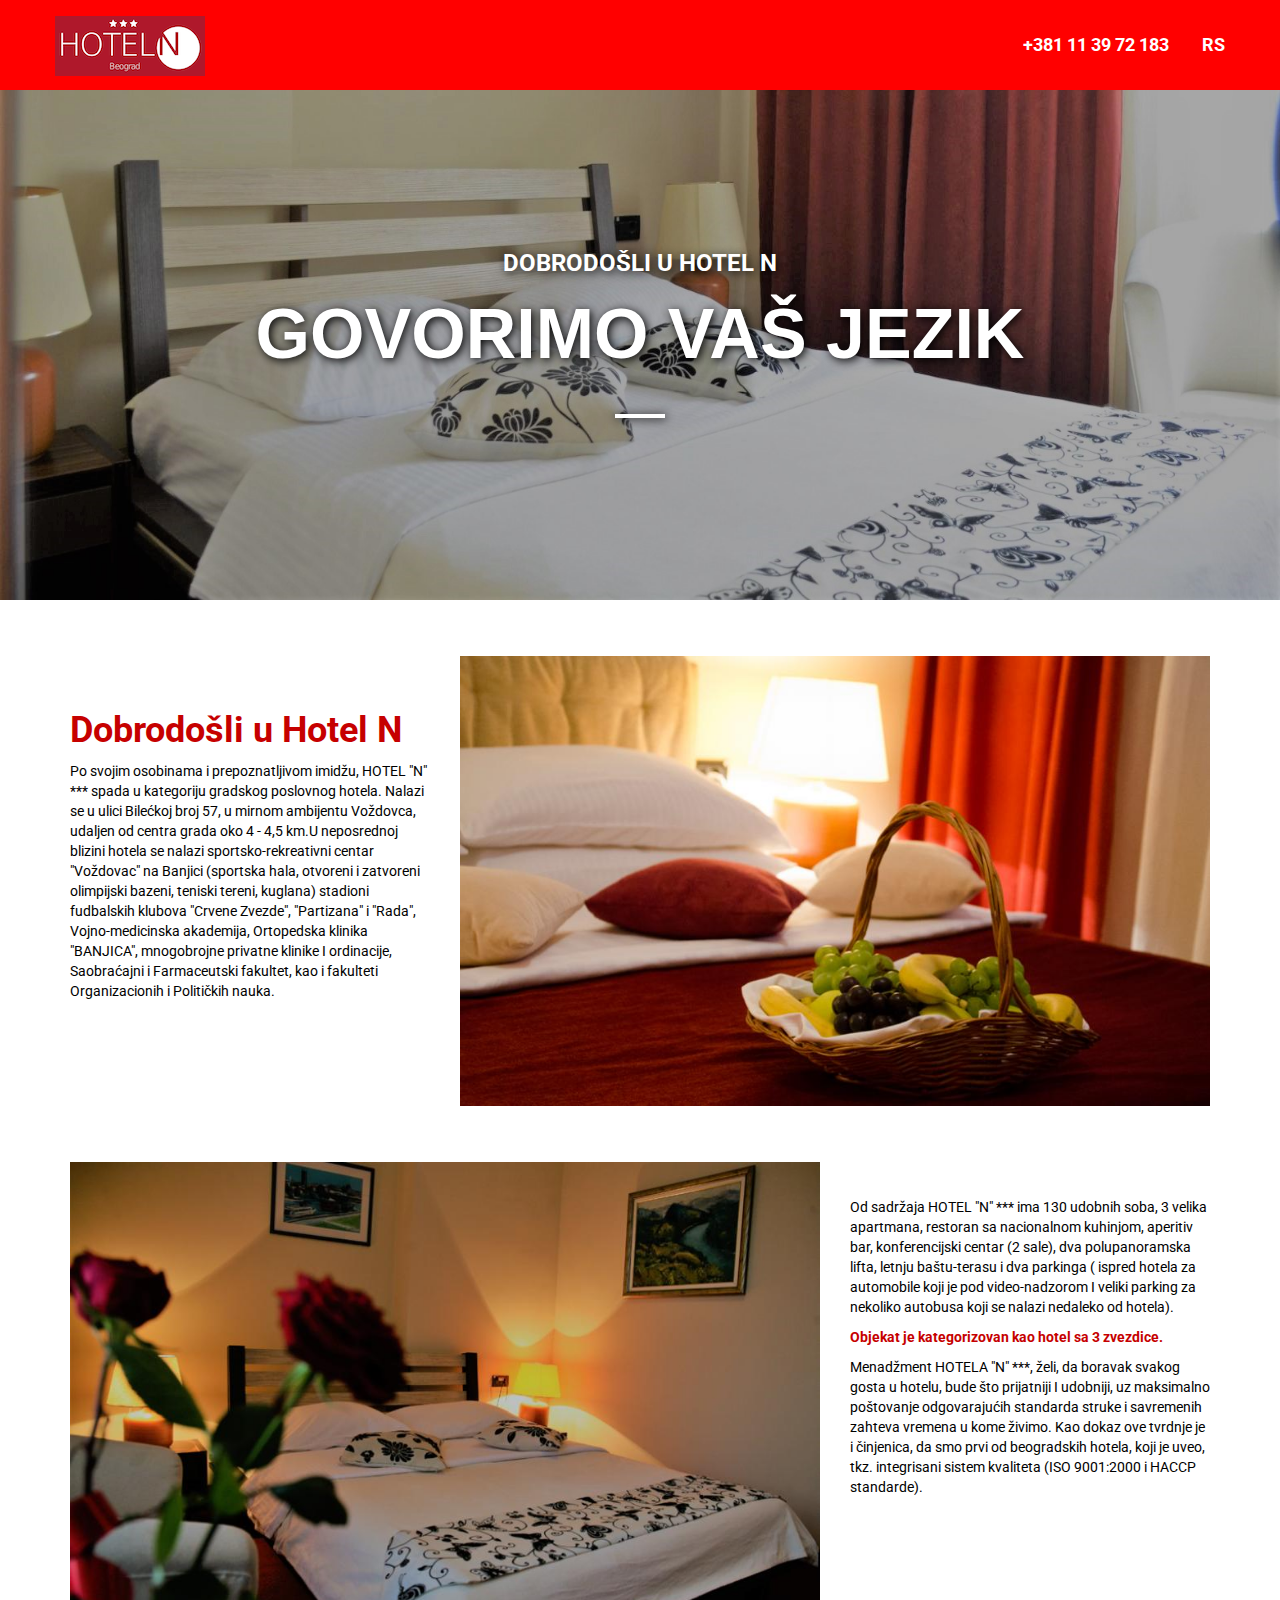
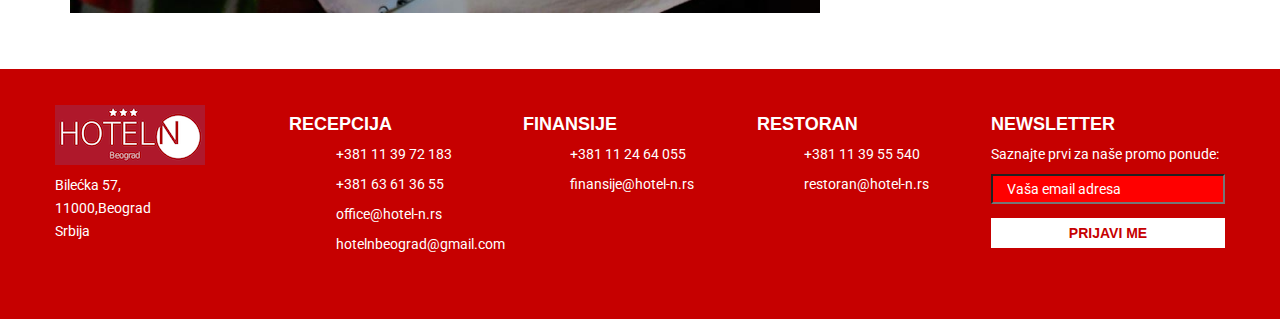
<file: index.html>
<!DOCTYPE html>
<html>
<head>
	<title>Dobrodošli u Hotel N</title>
	<link rel="shortcut icon" href="favicon.png">

	<meta charset="UTF-8">
	<meta name="viewport" content="width=device-width ,initial-scale=1.0">
	<!-- css styles -->
	<link rel="stylesheet" type="text/css" href="css/bootstrap.min.css">
	<link href="https://fonts.googleapis.com/css?family=Roboto|Ubuntu" rel="stylesheet">
	<link rel="stylesheet" href="https://use.fontawesome.com/releases/v5.7.1/css/all.css" integrity="sha384-fnmOCqbTlWIlj8LyTjo7mOUStjsKC4pOpQbqyi7RrhN7udi9RwhKkMHpvLbHG9Sr" crossorigin="anonymous">
	<link rel="stylesheet" type="text/css" href="css/animate.css">
	<link rel="stylesheet" type="text/css" href="css/reset.css">
	<link rel="stylesheet" type="text/css" href="style.css">
	<link rel="stylesheet" type="text/css" href="css/responsive.css">
	<link rel="stylesheet" type="text/css" href="css/animation.css">

	<!-- scripts -->
	<script type="text/javascript"  src="js/jquery-3.3.1.min.js"></script>
	<script type="text/javascript" src="js/caroufredsel.js"></script>
	<script type="text/javascript" src="js/respond.js"></script>
</head>
<body>
	<header>
		<div class="container">
			<div class="row">
				<a class="logo animation" data-animation="fadeInLeft" href="#"><img src="img/logo.png" alt="logo"></a>
				<div class="desno">
					<nav class="animation" data-animation="fadeInRight">
						<ul  class="menu" id="menu">

							<li><a href="#">+381 11 39 72 183</a></li>

								<li class="dropdown"><a><i class="fa fa-globe-europe"></i>  RS</a>
									<div class="dropdown-content">
										<a href="index-en.html"><i class="fa fa-globe-europe"></i>  EN</a>
									</div>
								</li>

							</ul>



					</nav>
					<div class="clearfix"></div>
				</div>
			</div>
		</div>
	</header>

	<section class="slider" id="slider">
		<ul class="slider-arrows">
			<li>
				<i class="fa fa-chevron-left" id="left"></i>
			</li>
			<li id="right">
				<i class="fa fa-chevron-right"></i>
			</li>
		</ul>
		<ul class="slider-carousel" id="slider-carousel">
			<li class="img1">
				<h3>DOBRODOŠLI U HOTEL N</h3>
				<h1>GOVORIMO VAŠ JEZIK</h1>
				<ul>
					<li class="divider">
					</li>
				</ul>
			</li>
			<li class="img2">
				<h3>DOBRODOŠLI U HOTEL N</h3>
				<h1>GOVORIMO VAŠ JEZIK</h1>
				<ul>
					<li class="divider">
					</li>
				</ul>
			</li>
			<li class="img1">
				<h3>DOBRODOŠLI U HOTEL N</h3>
				<h1>GOVORIMO VAŠ JEZIK</h1>
				<ul>
					<li class="divider">
					</li>
				</ul>
			</li>
			<li class="img2">
				<h3>DOBRODOŠLI U HOTEL N</h3>
				<h1>GOVORIMO VAŠ JEZIK</h1>
				<ul>
					<li class="divider">
					</li>
				</ul>
			</li>
		</ul>
		<ul class="sliderpager">
			<li><a href="#"><i class="fa fa-circle"></i></a></li>
			<li><a href="#"><i class="fa fa-circle"></i></a></li>
			<li><a href="#"><i class="fa fa-circle"></i></a></li>
			<li><a href="#"><i class="fa fa-circle"></i></a></li>
		</ul>
	</section>
	<section class="main1 section-padding">
		<div class="container">
			<div class="row">
				<div class="col-md-4">
					<h1 class="secondary">Dobrodošli u Hotel N</h1>
					<p>Po svojim osobinama i prepoznatljivom imidžu, HOTEL "N" *** spada u kategoriju gradskog poslovnog hotela. Nalazi se u ulici Bilećkoj broj 57, u mirnom ambijentu Voždovca, udaljen od centra grada oko 4 - 4,5 km.U neposrednoj blizini hotela se nalazi sportsko-rekreativni centar "Voždovac" na Banjici (sportska hala, otvoreni i zatvoreni olimpijski bazeni, teniski tereni, kuglana) stadioni fudbalskih klubova "Crvene Zvezde", "Partizana" i "Rada", Vojno-medicinska akademija, Ortopedska klinika "BANJICA", mnogobrojne privatne klinike I ordinacije, Saobraćajni i Farmaceutski fakultet, kao i fakulteti Organizacionih i Političkih nauka.</p>
				</div>
				<div class="col-md-8">
					<img src="img/main/main1.png" alt="main1" class="img1-main">
				</div>
			</div>
		</div>
	</section>

	<section class="main2 section-padding">
		<div class="container">
			<div class="row">
				<div class="col-md-8">
					<img src="img/main/main2.png" alt="main1" class="img1-main">
				</div>
				<div class="col-md-4">
					<p>Od sadržaja HOTEL "N" *** ima 130 udobnih soba, 3 velika apartmana, restoran sa nacionalnom kuhinjom, aperitiv bar, konferencijski centar (2 sale), dva polupanoramska lifta, letnju baštu-terasu i dva parkinga ( ispred hotela za automobile koji je pod video-nadzorom I veliki parking za nekoliko autobusa koji se nalazi nedaleko od hotela).</p>
					<p class="secondary bold">Objekat je kategorizovan kao hotel sa 3 zvezdice.</p>
					<p>Menadžment HOTELA "N" ***, želi, da boravak svakog gosta u hotelu, bude što prijatniji I udobniji, uz maksimalno poštovanje odgovarajućih standarda struke i savremenih zahteva vremena u kome živimo. Kao dokaz ove tvrdnje je i činjenica, da smo prvi od beogradskih hotela, koji je uveo, tkz. integrisani sistem kvaliteta (ISO 9001:2000 i HACCP standarde).</p>
				</div>
			</div>
		</div>
	</section>
	<section class="footer secondary-bg">
		<div class="container">
			<div class="row">
				<div class="col-md-2-4 lokacija dva">
					<ul>
						<li>
							<a class="logo animation" data-animation="fadeInLeft" href="#"><img src="img/logo.png" alt="logo"></a>
						</li>
						<li>
							<a href="https://www.google.com/maps/@44.7883406,20.4614587,15z" >
								<p>Bilećka 57,</p>
								<p>11000,Beograd</p>
								<p>Srbija</p>
							</a>
						</li>
						<li>
								<a href="https://www.facebook.com/HotelNBeograd/"><i class="fab fa-facebook-f"></i></a>
								<a href="https://www.instagram.com/hotel.n/"><i class="fab fa-instagram"></i></a>
						</li>
					</ul>
				</div>
				<div class="col-md-2-4 dva">
					<h4>RECEPCIJA</h4>
					<div>
						<ul>
							<li class="footer-left">
								<i class="fa fa-phone left i"></i>
							</li>
							<li  class="footer-right">
								<p>+381 11 39 72 183</p>
								<p>+381 63 61 36 55</p>
							</li>
						</ul>
					</div>
					<div>
						<ul>
							<li>
								<i class="far fa-envelope footer-left i"></i>
							</li>
							<li class="footer-right">
								<p> office@hotel-n.rs</p>
								<p>hotelnbeograd@gmail.com</p>
							</li>
						</ul>
					</div>
				</div>
				<div class="col-md-2-4">
					<h4>FINANSIJE</h4>
					<div>
						<ul>
							<li class="footer-left">
								<i class="fa fa-phone left"></i>
							</li>
							<li  class="footer-right">
								<p>+381 11 24 64 055</p>
							</li>
						</ul>
					</div>
					<div>
						<ul>
							<li>
								<i class="far fa-envelope footer-left one"></i>
							</li>
							<li class="footer-right">
								<p>finansije@hotel-n.rs</p>
							</li>
						</ul>
					</div>
				</div>
				<div class="col-md-2-4">
					<h4>RESTORAN</h4>
					<div>
						<ul>
							<li class="footer-left">
								<i class="fa fa-phone left"></i>
							</li>
							<li  class="footer-right">
								<p>+381 11 39 55 540</p>
							</li>
						</ul>
					</div>
					<div>
						<ul>
							<li>
								<i class="far fa-envelope footer-left one"></i>
							</li>
							<li class="footer-right">
								<p>restoran@hotel-n.rs</p>
							</li>
						</ul>
					</div>
				</div>
				<div class="col-md-2-4">
					<h4>NEWSLETTER</h4>
					<p>Saznajte prvi za naše promo ponude:</p>
					<form action="#">
						<fieldset>
							<input type="email" placeholder="Vaša email adresa">
						</fieldset>
					</form>

					<ul>
						<a href="#">
						<li class="submit">
							PRIJAVI ME

						</li>
						</a>
					</ul>

				</div>
			</div>
		</div>
	</section>



	<!-- body content -->
<!-- javascripts -->
<script type="text/javascript" src="js/bootstrap.min.js"></script>
<script type="text/javascript" src="js/jquery.waypoints.min.js"></script>
<script type="text/javascript" src="js/main.js"></script>

</body>
</html>
</file>
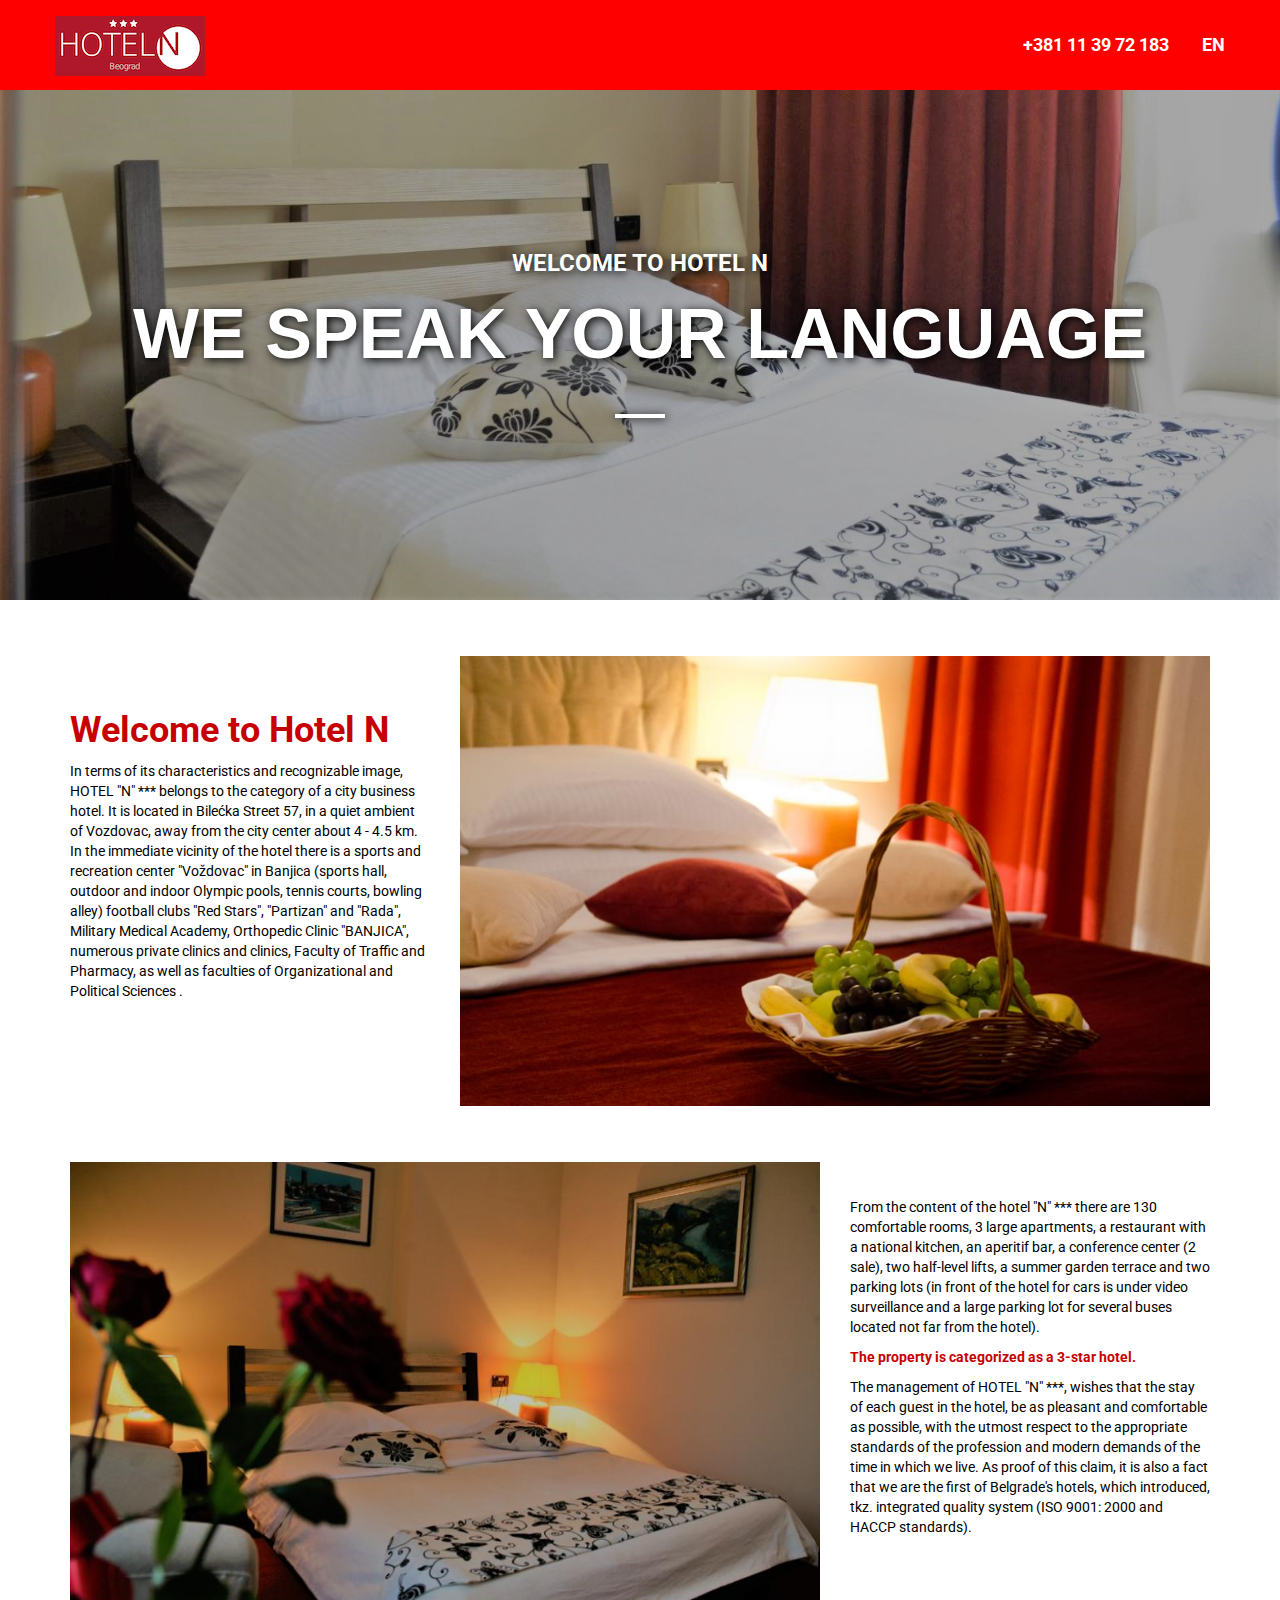
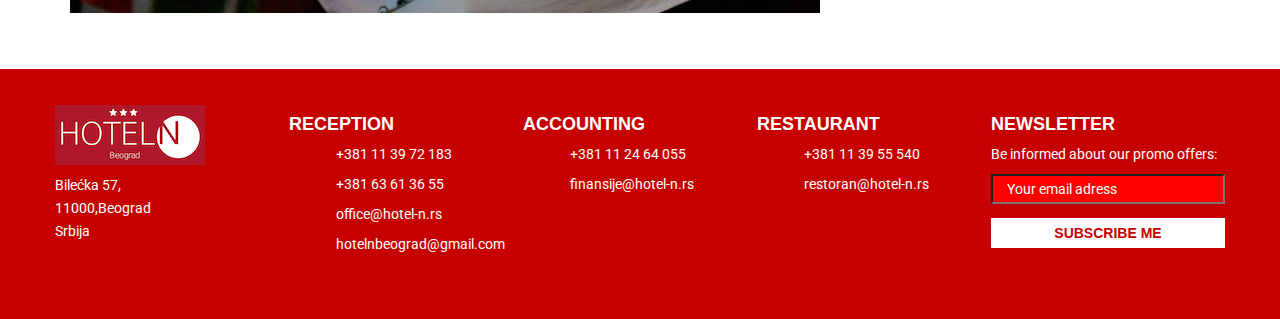
<file: index-en.html>
<!DOCTYPE html>
<html>
<head>
	<title>Welcome to Hotel N</title>
	<link rel="shortcut icon" href="favicon.png">

	<meta charset="UTF-8">
	<meta name="viewport" content="width=device-width ,initial-scale=1.0">
	<!-- css styles -->
	<link rel="stylesheet" type="text/css" href="css/bootstrap.min.css">
	<link href="https://fonts.googleapis.com/css?family=Roboto|Ubuntu" rel="stylesheet">
	<link rel="stylesheet" href="https://use.fontawesome.com/releases/v5.7.1/css/all.css" integrity="sha384-fnmOCqbTlWIlj8LyTjo7mOUStjsKC4pOpQbqyi7RrhN7udi9RwhKkMHpvLbHG9Sr" crossorigin="anonymous">
	<link rel="stylesheet" type="text/css" href="css/animate.css">
	<link rel="stylesheet" type="text/css" href="css/reset.css">
	<link rel="stylesheet" type="text/css" href="style.css">
	<link rel="stylesheet" type="text/css" href="css/responsive.css">
	<link rel="stylesheet" type="text/css" href="css/animation.css">

	<!-- scripts -->
	<script type="text/javascript"  src="js/jquery-3.3.1.min.js"></script>
	<script type="text/javascript" src="js/caroufredsel.js"></script>
	<script type="text/javascript" src="js/respond.js"></script>
</head>
<body>
	<header>
		<div class="container">
			<div class="row">
				<a class="logo animation" data-animation="fadeInLeft" href="#"><img src="img/logo.png" alt="logo"></a>
				<div class="desno">
					<nav class="animation" data-animation="fadeInRight">
						<ul  class="menu" id="menu">

							<li><a href="#">+381 11 39 72 183</a></li>
							<li class="dropdown"><a><i class="fa fa-globe-europe"></i>  EN</a>
								<div class="dropdown-content">
									<a href="index.html"><i class="fa fa-globe-europe"></i>  RS</a>
								</div>
							</li>
						</ul>
					</nav>
					<div class="clearfix"></div>
				</div>
			</div>
		</div>
	</header>

	<section class="slider" id="slider">
		<ul class="slider-arrows">
			<li>
				<i class="fa fa-chevron-left" id="left"></i>
			</li>
			<li id="right">
				<i class="fa fa-chevron-right"></i>
			</li>
		</ul>
		<ul class="slider-carousel" id="slider-carousel">
			<li class="img1">
				<h3>WELCOME TO HOTEL N</h3>
				<h1>WE SPEAK YOUR LANGUAGE</h1>
				<ul>
					<li class="divider">
					</li>
				</ul>
			</li>
			<li class="img2">
				<h3>WELCOME TO HOTEL N</h3>
				<h1>WE SPEAK YOUR LANGUAGE</h1>
				<ul>
					<li class="divider">
					</li>
				</ul>
			</li>
			<li class="img1">
				<h3>WELCOME TO HOTEL N</h3>
				<h1>WE SPEAK YOUR LANGUAGE</h1>
				<ul>
					<li class="divider">
					</li>
				</ul>
			</li>
			<li class="img2">
				<h3>WELCOME TO HOTEL N</h3>
				<h1>WE SPEAK YOUR LANGUAGE</h1>
				<ul>
					<li class="divider">
					</li>
				</ul>
			</li>
		</ul>
		<ul class="sliderpager">
			<li><a href="#"><i class="fa fa-circle"></i></a></li>
			<li><a href="#"><i class="fa fa-circle"></i></a></li>
			<li><a href="#"><i class="fa fa-circle"></i></a></li>
			<li><a href="#"><i class="fa fa-circle"></i></a></li>
		</ul>
	</section>
	<section class="main1 section-padding">
		<div class="container">
			<div class="row">
				<div class="col-md-4">
					<h1 class="secondary">Welcome to Hotel N</h1>
					<p>In terms of its characteristics and recognizable image, HOTEL "N" *** belongs to the category of a city business hotel. It is located in Bilećka Street 57, in a quiet ambient of Vozdovac, away from the city center about 4 - 4.5 km. In the immediate vicinity of the hotel there is a sports and recreation center "Voždovac" in Banjica (sports hall, outdoor and indoor Olympic pools, tennis courts, bowling alley) football clubs "Red Stars", "Partizan" and "Rada", Military Medical Academy, Orthopedic Clinic "BANJICA", numerous private clinics and clinics, Faculty of Traffic and Pharmacy, as well as faculties of Organizational and Political Sciences .</p>
				</div>
				<div class="col-md-8">
					<img src="img/main/main1.png" alt="main1" class="img1-main">
				</div>
			</div>
		</div>
	</section>

	<section class="main2 section-padding">
		<div class="container">
			<div class="row">
				<div class="col-md-8">
					<img src="img/main/main2.png" alt="main1" class="img1-main">
				</div>
				<div class="col-md-4">
					<p>From the content of the hotel "N" *** there are 130 comfortable rooms, 3 large apartments, a restaurant with a national kitchen, an aperitif bar, a conference center (2 sale), two half-level lifts, a summer garden terrace and two parking lots (in front of the hotel for cars is under video surveillance and a large parking lot for several buses located not far from the hotel).</p>
					<p class="secondary bold">The property is categorized as a 3-star hotel.</p>
					<p>The management of HOTEL "N" ***, wishes that the stay of each guest in the hotel, be as pleasant and comfortable as possible, with the utmost respect to the appropriate standards of the profession and modern demands of the time in which we live. As proof of this claim, it is also a fact that we are the first of Belgrade's hotels, which introduced, tkz. integrated quality system (ISO 9001: 2000 and HACCP standards).</p>
				</div>
			</div>
		</div>
	</section>
	<section class="footer secondary-bg">
		<div class="container">
			<div class="row">
				<div class="col-md-2-4 lokacija dva">
					<ul>
						<li>
							<a class="logo animation" data-animation="fadeInLeft" href="#"><img src="img/logo.png" alt="logo"></a>
						</li>
						<li>
							<a href="https://www.google.com/maps/@44.7883406,20.4614587,15z" >
								<p>Bilećka 57,</p>
								<p>11000,Beograd</p>
								<p>Srbija</p>
							</a>
						</li>
						<li>
								<a href="https://www.facebook.com/HotelNBeograd/"><i class="fab fa-facebook-f"></i></a>
								<a href="https://www.instagram.com/hotel.n/"><i class="fab fa-instagram"></i></a>
						</li>
					</ul>
				</div>
				<div class="col-md-2-4 dva">
					<h4>RECEPTION</h4>
					<div>
						<ul>
							<li class="footer-left">
								<i class="fa fa-phone left"></i>
							</li>
							<li  class="footer-right">
								<p>+381 11 39 72 183</p>
								<p>+381 63 61 36 55</p>
							</li>
						</ul>
					</div>
					<div>
						<ul>
							<li>
								<i class="far fa-envelope footer-left"></i>
							</li>
							<li class="footer-right">
								<p> office@hotel-n.rs</p>
								<p>hotelnbeograd@gmail.com</p>
							</li>
						</ul>
					</div>
				</div>
				<div class="col-md-2-4">
					<h4>ACCOUNTING</h4>
					<div>
						<ul>
							<li class="footer-left">
								<i class="fa fa-phone left"></i>
							</li>
							<li  class="footer-right">
								<p>+381 11 24 64 055</p>
							</li>
						</ul>
					</div>
					<div>
						<ul>
							<li>
								<i class="far fa-envelope footer-left one"></i>
							</li>
							<li class="footer-right">
								<p>finansije@hotel-n.rs</p>
							</li>
						</ul>
					</div>
				</div>
				<div class="col-md-2-4">
					<h4>RESTAURANT</h4>
					<div>
						<ul>
							<li class="footer-left">
								<i class="fa fa-phone left"></i>
							</li>
							<li  class="footer-right">
								<p>+381 11 39 55 540</p>
							</li>
						</ul>
					</div>
					<div>
						<ul>
							<li>
								<i class="far fa-envelope footer-left one"></i>
							</li>
							<li class="footer-right">
								<p>restoran@hotel-n.rs</p>
							</li>
						</ul>
					</div>
				</div>
				<div class="col-md-2-4">
					<h4>NEWSLETTER</h4>
					<p>Be informed about our promo offers:</p>
					<form action="#">
						<fieldset>
							<input type="email" placeholder="Your email adress">
						</fieldset>
					</form>

					<ul>
						<a href="#">
						<li class="submit">
							SUBSCRIBE ME

						</li>
						</a>
					</ul>

				</div>
			</div>
		</div>
	</section>



	<!-- body content -->
<!-- javascripts -->
<script type="text/javascript" src="js/bootstrap.min.js"></script>
<script type="text/javascript" src="js/jquery.waypoints.min.js"></script>
<script type="text/javascript" src="js/main.js"></script>

</body>
</html>
</file>
<file: style.css>
header
{
    color: #fff;
    height: 90px;
    line-height: 90px;
    width: 100%;
    position: fixed;
    z-index: 100;
    background-color: red;
}

header a.logo
{
    float: left;

}

header .row
{
    display: block;
}

header nav
{
    float: right;
    font-weight: bold;
}

header nav ul li
{
    padding-left: 30px;
}

header nav ul li a
{
    color: #fff;
    font-size: 18px;

    transition : all 0.3s ease-in;
    -webkit-transition : all 0.3s ease-in;
    -moz-transition : all 0.3s ease-in;
    -o-transition : all 0.3s ease-in;
}

header nav ul li a:hover
{
    color: #ffb6b1;
    text-decoration: none;

}


.dropdown {
    position: relative;
    display: inline-block;
}

.dropdown-content {
    display: none;
    position: absolute;
    background-color: #f9f9f9;
    margin-left: -30px;
    margin-top: -2px;
    min-width: 100px;
    text-align: center;
    z-index: 1;
}

.dropdown-content a {
    color: #c60000;
    text-decoration: none;
    display: block;
}

.dropdown-content a:hover {
    background-color: #f1f1f1
}

.dropdown:hover .dropdown-content {
    display: block;
}





/*** slider section ***/

.slider, .slider ul.slider-carousel , .slider ul.slider-carousel li
{
    height: 600px;
    width: 100%;
    text-align: center;
    color: white;
}

.slider ul.slider-carousel li h1
{
    margin-bottom: 30px;
    font-size: 70px;
    font-family: 'Roboto bold', sans-serif;
    color: #fff;
    text-shadow: 2px 2px 10px black;
}
.slider ul.slider-carousel li h3
{
    margin-top:250px;
    filter: none;
    font-family: 'Roboto', sans-serif;
    text-shadow: 2px 2px 10px black;
}

.slider ul.slider-carousel li.divider {
    width: 50px;
    height: 4px;
    background-color: white;
    align-content: center;
    box-shadow: 1px 1px 10px black;

}

.slider ul.slider-carousel li p
{
    margin-bottom: 50px;
}

.slider ul.slider-carousel li a
{
    padding: 10px 50px;
    margin-right: 30px;
    color: #fff;
    font-weight: bold;
    -webkit-transition: all 0.3s ease-in;
    -moz-transition: all 0.3s ease-in;
    -ms-transition: all 0.3s ease-in;
    -o-transition: all 0.3s ease-in;
    transition: all 0.3s ease-in;
}


.slider ul.slider-carousel li a:last-child
{
    margin-right: 0px;
}


.img1
{
    background:url(img/slider/slider1.png);
    background-size: 100%  100%;
}

.img2
{
    background:url(img/slider/slider2.png);
    background-size: 100%  100%;
}

.img3
{
    background:url(img/slider/slider3.png);
    background-size: 100%  100%;
}

.slider ul.sliderpager
{
    margin-top: -30px;
    position: relative;
    text-align: center;
    z-index: 99;
}

.slider ul.sliderpager li
{
    padding: 0 3px;
    height: 28px;
    line-height: 28px;
}

.slider ul.sliderpager li a
{
    color: white;
}

.slider ul.sliderpager li.selected a
{
    color: #e74c3c;
}

.slider .slider-nav
{
    margin: auto;
    margin-top: 30px;
    text-align: center;
}

.slider-nav
{
    z-index: 1000;
}

.slider .slider-nav li
{
    cursor: pointer;
    margin-right: 10px;
    font-size: 14px;
    width: 28px;
    height: 28px;
    line-height: 23px;
    font-weight: bold;
    color: #000000;
    border-radius: 50%;
    border-style: solid;
    border-color: #000000;
    border-width: 2px;
    -webkit-border-radius: 50%;
    -moz-border-radius: 50%;
}

.slider .slider-nav li:hover
{
    background-color: rgba(52,73,94,1);
}

#left
{
    position: absolute;
    z-index: 99;
    margin-top: 280px;
    left: 0;
}
#right
{
    position: absolute;
    z-index: 99;
    margin-top: 280px;
    right: 0;
}
.slider ul.slider-arrows li i{
    font-size: 40px;
    margin-left: 50px;
    margin-right: 50px;
}
.slider ul.slider-arrows
{
    position: absolute;
    width: 100%;
}


.img1-main
{
width: 100%;
}

.col-md-4
{
    margin-top: 3%
}

.main2
{
    margin-bottom: 56px;
}
.footer {
    padding-top: 36px;
    padding-bottom: 30px;
    color: white;
}
.footer .lokacija p
{
    margin-bottom: 3px;
}
.lokacija ul li
{
    margin-bottom: 10px;
}
.fa-instagram
{
    margin-left: 10px;
}
.footer h4
{

    font-family: "UbuntuBold", sans-serif;
    font-weight: bold;

}
.footer a
{
    color: white;
    text-decoration: none;
}
.footer ul li
{
    display: block;
}
.fa-phone
{
    transform: rotate(90deg);
}
.right
{
    display: inline-block;
    vertical-align: top;
    font-size: 15px;
    line-height: 1.5;
    width: calc(100% - 30px);
}

.footer ul li .dva
{
    display: inline-block;
}
.footer i
{
    font-size: 20px;
}

.left
{
    float: left;
}
.fa-envelope
{
    padding-top: 40px;
}

.col-md-2-4
{
    width: 20%;
    float: left;
}
.footer-left {
    width: 20%;
    float: left;
}
.footer-right
{
    width: 80%;
    float: right;
}
.footer-left.one
{
    padding-top: 10px;
}
.footer input
{
    width: 100%;
    height: 30px;
    background-color: red;
    padding-left: 14px;
    color: white;
}

::placeholder {
    color: white;
    opacity: 1;
}
.submit
{
    width: 100%;
    height: 30px;
    background-color: white;
    text-align: center;
    line-height: 30px;
    margin-top: 14px;
    color: #c60000;
    font-weight: bold;
    font-family: "UbuntuBold", sans-serif;
}

.submit:hover
{
    background-color: #c60000;
    color: white;
    border: 1px solid  white;
}
.submit:hover a
{
    color: white;
}
</file>
<file: css/responsive.css>
@media screen and (max-width: 992px)
{
    .animation
    {
        animation: none;
        -webkit-animation: none ;
        -moz-animation: none ;
        -ms-animation: none;
        -o-animation: none;
        opacity: 1;
    }

    /*** slider ***/
    .slider, .slider ul.slider-carousel , .slider ul.slider-carousel li
    {
        height: 450px;
    }

    .slider ul.slider-carousel li h1
    {
        margin-bottom: 30px;
        margin-top:100px;
    }
    .slider ul.slider-arrows
    {
        opacity: 0;
    }

    .slider ul.slider-carousel li h3
    {
        margin-top:200px;

    }
    .slider ul.slider-carousel li h1
    {
        margin-top: 20px;

    }
    .divider
    {
        display: none;
    }

    .col-md-2-4
    {
       display: none;
    }
    .col-md-2-4.dva
    {
        display: block;
        width: 50%;
    }
    .col-md-2-4.lokacija
    {
        text-align: center;
    }

    .col-md-2-4.dva i
    {

        text-align: left;
    }


}
@media screen and (max-width: 610px) {
    .slider ul.slider-carousel li h1 {
        font-size: 60px;
    }
}


@media screen and (max-width: 550px)
    {
        .slider, .slider ul.slider-carousel , .slider ul.slider-carousel li
        {
            height: 350px;
        }



        .slider ul.slider-carousel li h1
        {
            margin-bottom: 30px;
            margin-top:70px;
        }
    .slider ul.slider-carousel li h3
    {
        margin-top:130px;

    }
    .slider ul.slider-carousel li h1
    {
        margin-top: 20px;

    }

}


@media screen and (max-width: 420px) {
    .slider ul li a
    {
        display: block;
        padding: 0;
        width: 100%;
        text-align: center;
    }

    .slider ul.slider-carousel li h1 {
        margin-bottom: 30px;
        margin-top: 40px;
        font-size: 20px;
    }

}
</file>
<file: css/animation.css>
.animatied
{
    animation-duration: 1.5s;
    -webkit-animation-duration: 1.5s;
    -ms-animation-duration: 1.5s
}


.container.about-us .row .col-md-4:nth-child(1) .animation
{
    animation-delay: 0s;
    -webkit-animation-delay: 0s;
    -moz-animation-delay: 0s;
    -ms-animation-delay: 0s;
    -o-animation-delay: 0s;
}




footer .row .col-md-4:nth-child(2) .animation
{
    animation-delay: 0.5s;
    -webkit-animation-delay: 0.5s;
    -moz-animation-delay: 0.5s;
    -ms-animation-delay: 0.5s;
    -o-animation-delay: 0.5s;
}

footer .row .col-md-4:nth-child(3) .animation
{
    animation-delay: 1s;
    -webkit-animation-delay: 1s;
    -moz-animation-delay: 1s;
    -ms-animation-delay: 1s;
    -o-animation-delay: 1s;

}

@media screen and (max-width: 992px)
{
    .animation
    {
        animation: none;
        -webkit-animation: none ;
        -moz-animation: none ;
        -ms-animation: none;
        -o-animation: none;
        opacity: 1;
    }

}
</file>
